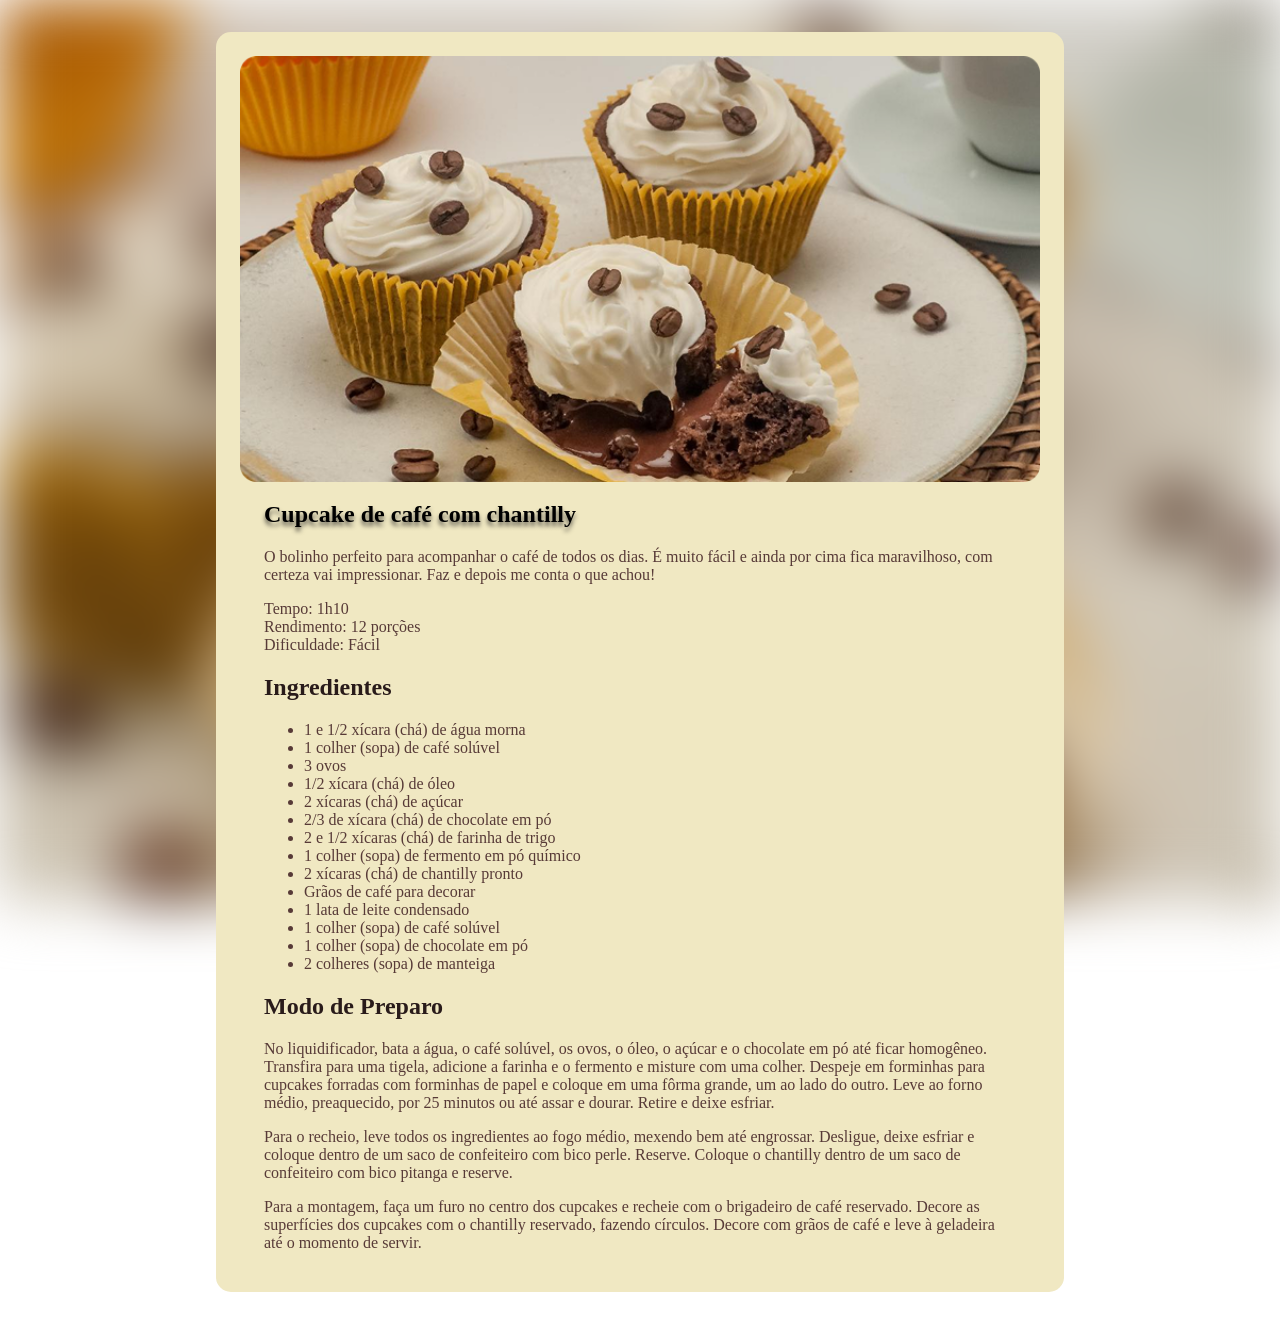
<file: files/index.html>
<!DOCTYPE html>
<html lang="pt-br">
<head>
    <meta charset="UTF-8">
    <meta name="viewport" content="width=device-width, initial-scale=1.0">
    <link rel="stylesheet" href="style.css">
    <title>Página de Receita</title>
</head>
<body>
    <div class="blur-fundo"></div>

    <div class="page"> 
        <img class="cupcake" src="assets/cupcake.png" alt="">
    <main class="content">
        <section class="about">
            <h1>Cupcake de café com chantilly</h1>
            <p>O bolinho perfeito para acompanhar o café de todos os dias. É muito fácil e ainda por cima fica maravilhoso, com certeza vai impressionar. Faz e depois me conta o que achou!</p>
            <p>
            Tempo: 1h10 <br>
            Rendimento: 12 porções <br>
            Dificuldade: Fácil </p>
        </section>
        <section id="ingredients">
            <h2>Ingredientes</h2>
            <ul>
                <li>1 e 1/2 xícara (chá) de água morna</li>
                <li>1 colher (sopa) de café solúvel</li>
                <li>3 ovos</li>
                <li>1/2 xícara (chá) de óleo</li>
                <li>2 xícaras (chá) de açúcar</li>
                <li>2/3 de xícara (chá) de chocolate em pó</li>
                <li>2 e 1/2 xícaras (chá) de farinha de trigo</li>
                <li>1 colher (sopa) de fermento em pó químico</li>
                <li>2 xícaras (chá) de chantilly pronto</li>
                <li>Grãos de café para decorar</li>
                <li>1 lata de leite condensado</li>
                <li>1 colher (sopa) de café solúvel</li>
                <li>1 colher (sopa) de chocolate em pó</li>
                <li>2 colheres (sopa) de manteiga</li>
            </ul>
        </section>
        <section id="preparation">
            <h2>Modo de Preparo</h2>
            <p>No liquidificador, bata a água, o café solúvel, os ovos, o óleo, o açúcar e o chocolate em pó até ficar homogêneo. Transfira para uma tigela, adicione a farinha e o fermento e misture com uma colher. Despeje em forminhas para cupcakes forradas com forminhas de papel e coloque em uma fôrma grande, um ao lado do outro. Leve ao forno médio, preaquecido, por 25 minutos ou até assar e dourar. Retire e deixe esfriar. </p>
            <p>Para o recheio, leve todos os ingredientes ao fogo médio, mexendo bem até engrossar. Desligue, deixe esfriar e coloque dentro de um saco de confeiteiro com bico perle. Reserve. Coloque o chantilly dentro de um saco de confeiteiro com bico pitanga e reserve. </p>
            <p>Para a montagem, faça um furo no centro dos cupcakes e recheie com o brigadeiro de café reservado. Decore as superfícies dos cupcakes com o chantilly reservado, fazendo círculos. Decore com grãos de café e leve à geladeira até o momento de servir.</p>
        </section>

    </main>
    
    </div>
</body>
</html>
</file>
<file: files/style.css>
body {
    justify-content: center;
    align-items: center;
    padding: 24px;
    display: flex;
    
}

.blur-fundo {
    position: fixed;
    top: 0;
    left: 0;
    width: 100vw;
    height: 100vh;
    background-image: url(assets/cupcake.png);
    background-size: cover;
    background-position: center;
    filter: blur(30px); 
    z-index: -1;        
}


.creditos{
    text-align: center;
}

.page {
    background-color: #F0E8C2;
    display: flex;
    flex-direction: column;
    align-items: center;
    width: 800px;
    border-radius: 15px;
    padding: 24px;

}
.cupcake {
    width: 100%;
}
.content {
    padding: 0 24px;
}
.content h2{
    color: #291B1A;
    font-family: Alice; 
}
.content h1{
    text-shadow: 0px 4px 4px rgba(36, 34, 34, 0.7);
}

.content p , li{
    color: #573A37;
    font-family: Alice;
}
</file>
